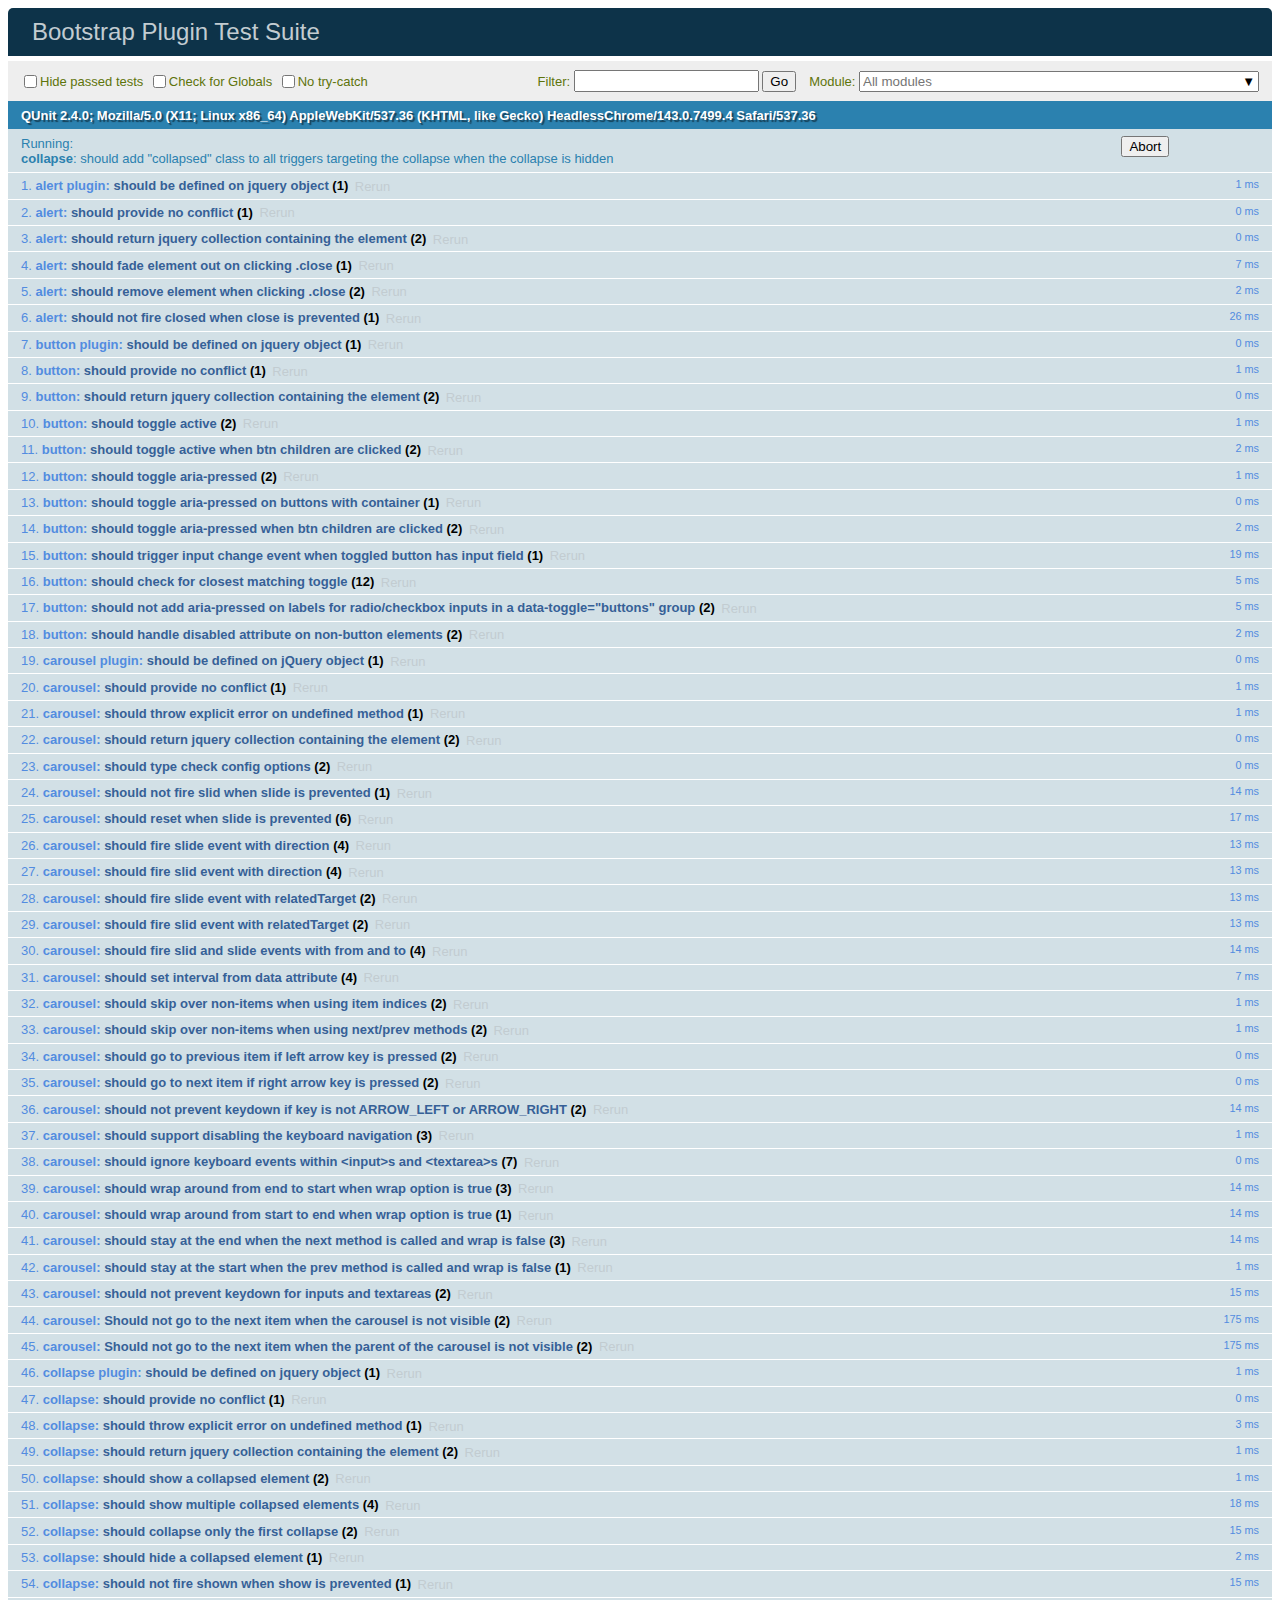
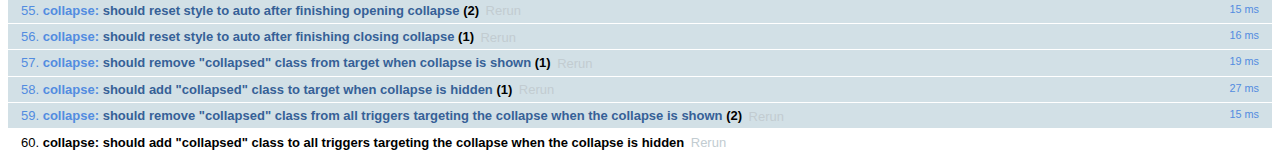
<file: mysite/polls/static/polls/bootstrap-4.0.0-beta.2/js/tests/index.html>
<!doctype html>
<html>
  <head>
    <meta charset="utf-8">
    <meta name="viewport" content="width=device-width, initial-scale=1, shrink-to-fit=no">
    <title>Bootstrap Plugin Test Suite</title>

    <!-- jQuery -->
    <script src="../../assets/js/vendor/jquery-slim.min.js"></script>
    <script src="../../assets/js/vendor/popper.min.js"></script>

    <!-- QUnit -->
    <link rel="stylesheet" href="vendor/qunit.css" media="screen">
    <script src="vendor/qunit.js"></script>

    <script>
      // Disable jQuery event aliases to ensure we don't accidentally use any of them
      [
        'blur',
        'focus',
        'focusin',
        'focusout',
        'resize',
        'scroll',
        'click',
        'dblclick',
        'mousedown',
        'mouseup',
        'mousemove',
        'mouseover',
        'mouseout',
        'mouseenter',
        'mouseleave',
        'change',
        'select',
        'submit',
        'keydown',
        'keypress',
        'keyup',
        'contextmenu'
      ].forEach(function(eventAlias) {
        $.fn[eventAlias] = function() {
          throw new Error('Using the ".' + eventAlias + '()" method is not allowed, so that Bootstrap can be compatible with custom jQuery builds which exclude the "event aliases" module that defines said method. See https://github.com/twbs/bootstrap/blob/master/CONTRIBUTING.md#js')
        }
      })

      // Require assert.expect in each test
      QUnit.config.requireExpects = true

      // See https://github.com/axemclion/grunt-saucelabs#test-result-details-with-qunit
      var log = []
      var testName

      QUnit.done(function(testResults) {
        var tests = []
        for (var i = 0; i < log.length; i++) {
          var details = log[i]
          tests.push({
            name: details.name,
            result: details.result,
            expected: details.expected,
            actual: details.actual,
            source: details.source
          })
        }
        testResults.tests = tests

        window.global_test_results = testResults
      })

      QUnit.testStart(function(testDetails) {
        QUnit.log(function(details) {
          if (!details.result) {
            details.name = testDetails.name
            log.push(details)
          }
        })
      })

      // Cleanup
      QUnit.testDone(function () {
        $('#modal-test, .modal-backdrop').remove()
      })

      // Display fixture on-screen on iOS to avoid false positives
      // See https://github.com/twbs/bootstrap/pull/15955
      if (/iPhone|iPad|iPod/.test(navigator.userAgent)) {
        QUnit.begin(function() {
          $('#qunit-fixture').css({ top: 0, left: 0 })
        })

        QUnit.done(function() {
          $('#qunit-fixture').css({ top: '', left: '' })
        })
      }
    </script>

    <!-- Transpiled Plugins -->
    <script src="../dist/util.js"></script>
    <script src="../dist/alert.js"></script>
    <script src="../dist/button.js"></script>
    <script src="../dist/carousel.js"></script>
    <script src="../dist/collapse.js"></script>
    <script src="../dist/dropdown.js"></script>
    <script src="../dist/modal.js"></script>
    <script src="../dist/scrollspy.js"></script>
    <script src="../dist/tab.js"></script>
    <script src="../dist/tooltip.js"></script>
    <script src="../dist/popover.js"></script>

    <!-- Unit Tests -->
    <script src="unit/alert.js"></script>
    <script src="unit/button.js"></script>
    <script src="unit/carousel.js"></script>
    <script src="unit/collapse.js"></script>
    <script src="unit/dropdown.js"></script>
    <script src="unit/modal.js"></script>
    <script src="unit/scrollspy.js"></script>
    <script src="unit/tab.js"></script>
    <script src="unit/tooltip.js"></script>
    <script src="unit/popover.js"></script>
  </head>
  <body>
    <div id="qunit-container">
      <div id="qunit"></div>
      <div id="qunit-fixture"></div>
    </div>
  </body>
</html>
</file>
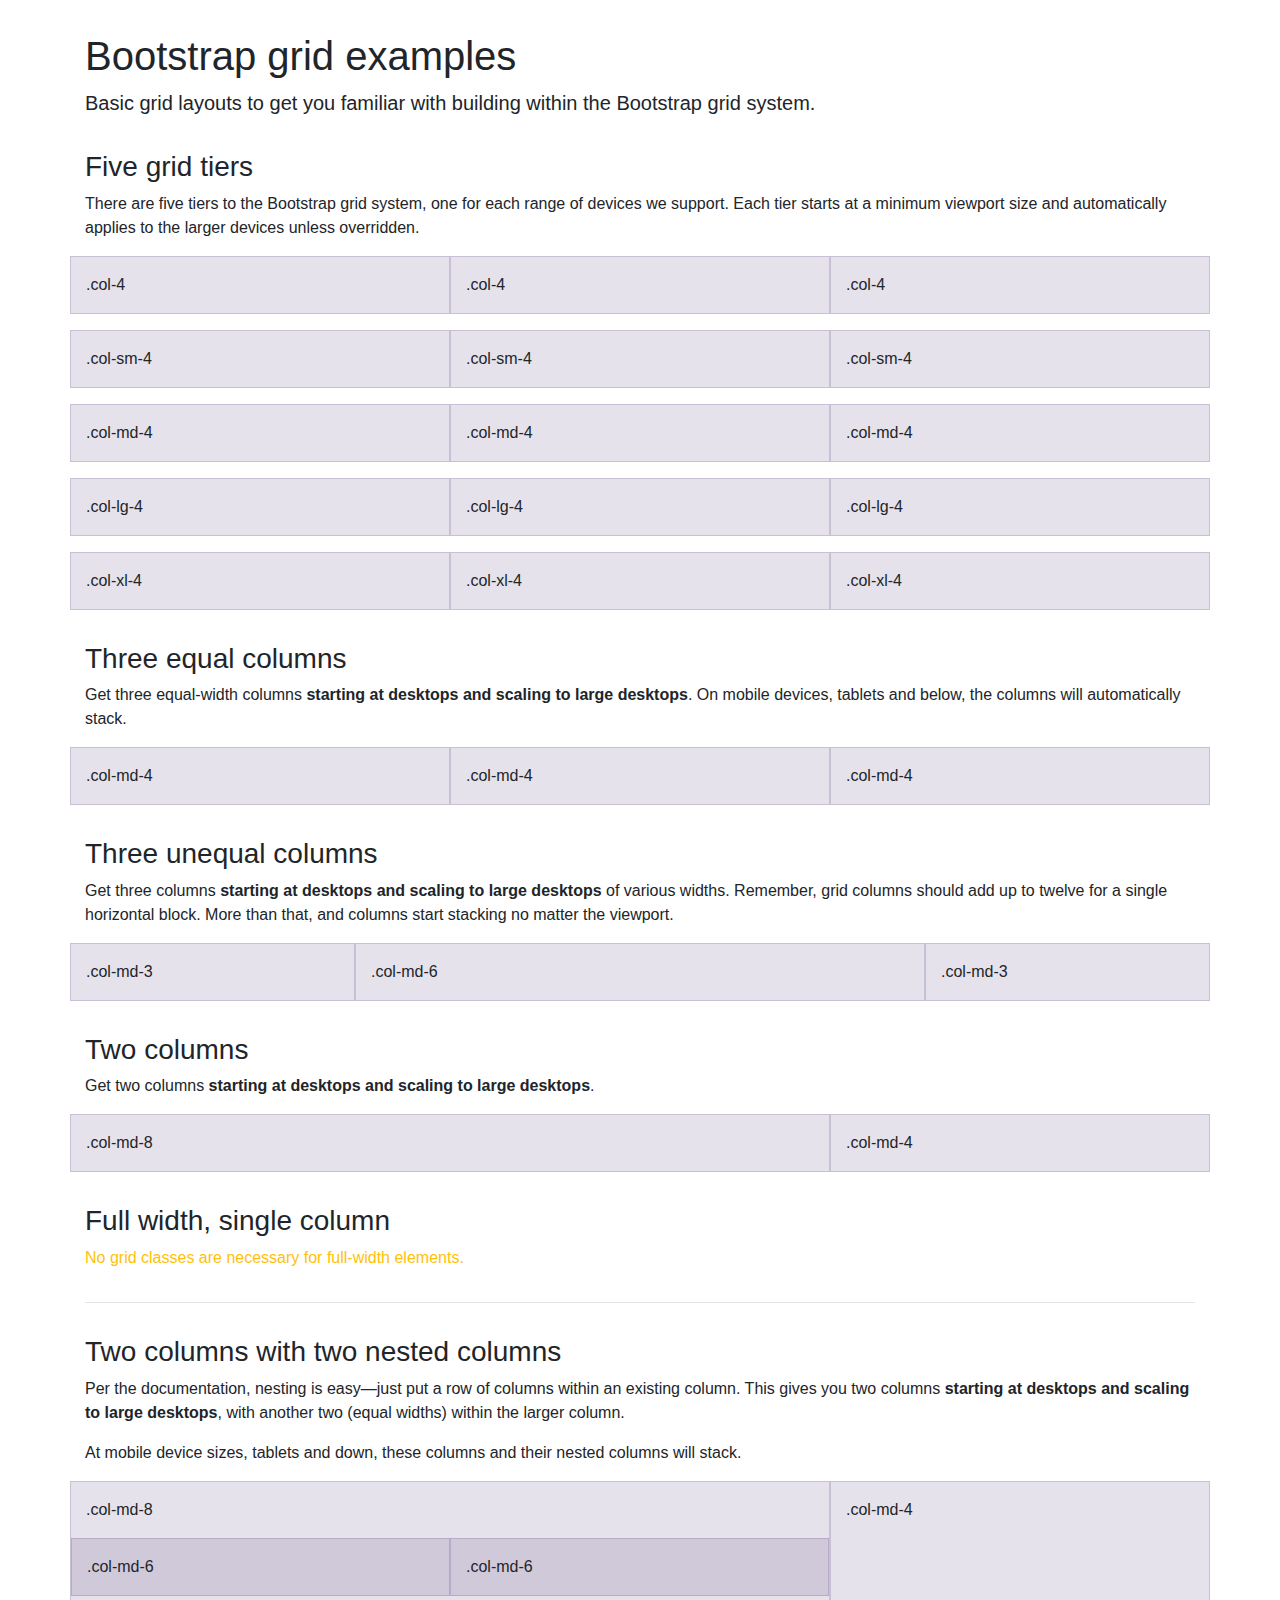
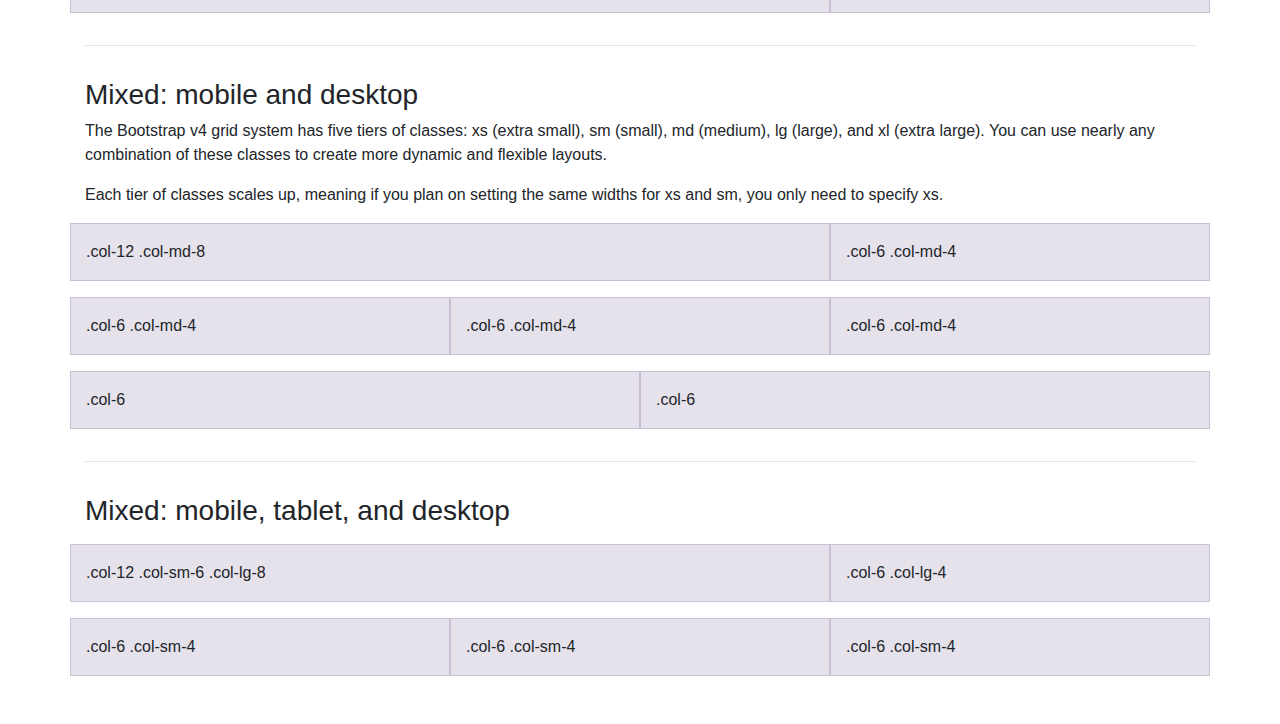
<file: mysite/polls/static/polls/bootstrap-4.0.0-beta.2/docs/4.0/examples/grid/index.html>
<!doctype html>
<html lang="en">
  <head>
    <meta charset="utf-8">
    <meta name="viewport" content="width=device-width, initial-scale=1, shrink-to-fit=no">
    <meta name="description" content="">
    <meta name="author" content="">
    <link rel="icon" href="../../../../favicon.ico">

    <title>Grid Template for Bootstrap</title>

    <!-- Bootstrap core CSS -->
    <link href="../../../../dist/css/bootstrap.min.css" rel="stylesheet">

    <!-- Custom styles for this template -->
    <link href="grid.css" rel="stylesheet">
  </head>

  <body>
    <div class="container">

      <h1>Bootstrap grid examples</h1>
      <p class="lead">Basic grid layouts to get you familiar with building within the Bootstrap grid system.</p>

      <h3>Five grid tiers</h3>
      <p>There are five tiers to the Bootstrap grid system, one for each range of devices we support. Each tier starts at a minimum viewport size and automatically applies to the larger devices unless overridden.</p>

      <div class="row">
        <div class="col-4">.col-4</div>
        <div class="col-4">.col-4</div>
        <div class="col-4">.col-4</div>
      </div>

      <div class="row">
        <div class="col-sm-4">.col-sm-4</div>
        <div class="col-sm-4">.col-sm-4</div>
        <div class="col-sm-4">.col-sm-4</div>
      </div>

      <div class="row">
        <div class="col-md-4">.col-md-4</div>
        <div class="col-md-4">.col-md-4</div>
        <div class="col-md-4">.col-md-4</div>
      </div>

      <div class="row">
        <div class="col-lg-4">.col-lg-4</div>
        <div class="col-lg-4">.col-lg-4</div>
        <div class="col-lg-4">.col-lg-4</div>
      </div>

      <div class="row">
        <div class="col-xl-4">.col-xl-4</div>
        <div class="col-xl-4">.col-xl-4</div>
        <div class="col-xl-4">.col-xl-4</div>
      </div>

      <h3>Three equal columns</h3>
      <p>Get three equal-width columns <strong>starting at desktops and scaling to large desktops</strong>. On mobile devices, tablets and below, the columns will automatically stack.</p>
      <div class="row">
        <div class="col-md-4">.col-md-4</div>
        <div class="col-md-4">.col-md-4</div>
        <div class="col-md-4">.col-md-4</div>
      </div>

      <h3>Three unequal columns</h3>
      <p>Get three columns <strong>starting at desktops and scaling to large desktops</strong> of various widths. Remember, grid columns should add up to twelve for a single horizontal block. More than that, and columns start stacking no matter the viewport.</p>
      <div class="row">
        <div class="col-md-3">.col-md-3</div>
        <div class="col-md-6">.col-md-6</div>
        <div class="col-md-3">.col-md-3</div>
      </div>

      <h3>Two columns</h3>
      <p>Get two columns <strong>starting at desktops and scaling to large desktops</strong>.</p>
      <div class="row">
        <div class="col-md-8">.col-md-8</div>
        <div class="col-md-4">.col-md-4</div>
      </div>

      <h3>Full width, single column</h3>
      <p class="text-warning">No grid classes are necessary for full-width elements.</p>

      <hr>

      <h3>Two columns with two nested columns</h3>
      <p>Per the documentation, nesting is easy—just put a row of columns within an existing column. This gives you two columns <strong>starting at desktops and scaling to large desktops</strong>, with another two (equal widths) within the larger column.</p>
      <p>At mobile device sizes, tablets and down, these columns and their nested columns will stack.</p>
      <div class="row">
        <div class="col-md-8">
          .col-md-8
          <div class="row">
            <div class="col-md-6">.col-md-6</div>
            <div class="col-md-6">.col-md-6</div>
          </div>
        </div>
        <div class="col-md-4">.col-md-4</div>
      </div>

      <hr>

      <h3>Mixed: mobile and desktop</h3>
      <p>The Bootstrap v4 grid system has five tiers of classes: xs (extra small), sm (small), md (medium), lg (large), and xl (extra large). You can use nearly any combination of these classes to create more dynamic and flexible layouts.</p>
      <p>Each tier of classes scales up, meaning if you plan on setting the same widths for xs and sm, you only need to specify xs.</p>
      <div class="row">
        <div class="col-12 col-md-8">.col-12 .col-md-8</div>
        <div class="col-6 col-md-4">.col-6 .col-md-4</div>
      </div>
      <div class="row">
        <div class="col-6 col-md-4">.col-6 .col-md-4</div>
        <div class="col-6 col-md-4">.col-6 .col-md-4</div>
        <div class="col-6 col-md-4">.col-6 .col-md-4</div>
      </div>
      <div class="row">
        <div class="col-6">.col-6</div>
        <div class="col-6">.col-6</div>
      </div>

      <hr>

      <h3>Mixed: mobile, tablet, and desktop</h3>
      <p></p>
      <div class="row">
        <div class="col-12 col-sm-6 col-lg-8">.col-12 .col-sm-6 .col-lg-8</div>
        <div class="col-6 col-lg-4">.col-6 .col-lg-4</div>
      </div>
      <div class="row">
        <div class="col-6 col-sm-4">.col-6 .col-sm-4</div>
        <div class="col-6 col-sm-4">.col-6 .col-sm-4</div>
        <div class="col-6 col-sm-4">.col-6 .col-sm-4</div>
      </div>

    </div> <!-- /container -->
  </body>
</html>
</file>
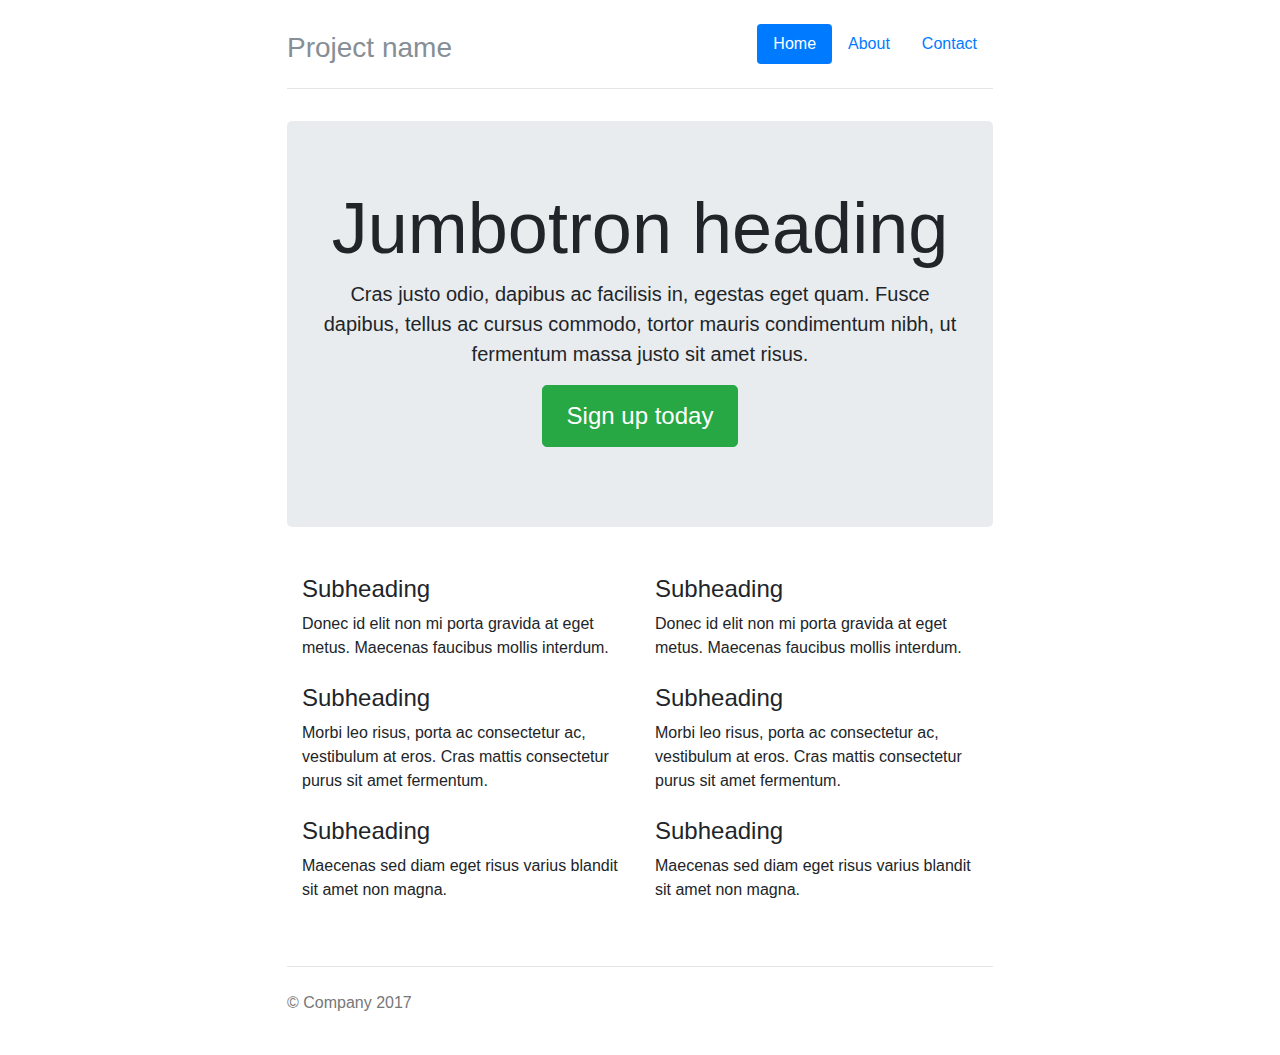
<file: mysite/polls/static/polls/bootstrap-4.0.0-beta.2/docs/4.0/examples/narrow-jumbotron/index.html>
<!doctype html>
<html lang="en">
  <head>
    <meta charset="utf-8">
    <meta name="viewport" content="width=device-width, initial-scale=1, shrink-to-fit=no">
    <meta name="description" content="">
    <meta name="author" content="">
    <link rel="icon" href="../../../../favicon.ico">

    <title>Narrow Jumbotron Template for Bootstrap</title>

    <!-- Bootstrap core CSS -->
    <link href="../../../../dist/css/bootstrap.min.css" rel="stylesheet">

    <!-- Custom styles for this template -->
    <link href="narrow-jumbotron.css" rel="stylesheet">
  </head>

  <body>

    <div class="container">
      <header class="header clearfix">
        <nav>
          <ul class="nav nav-pills float-right">
            <li class="nav-item">
              <a class="nav-link active" href="#">Home <span class="sr-only">(current)</span></a>
            </li>
            <li class="nav-item">
              <a class="nav-link" href="#">About</a>
            </li>
            <li class="nav-item">
              <a class="nav-link" href="#">Contact</a>
            </li>
          </ul>
        </nav>
        <h3 class="text-muted">Project name</h3>
      </header>

      <main role="main">

        <div class="jumbotron">
          <h1 class="display-3">Jumbotron heading</h1>
          <p class="lead">Cras justo odio, dapibus ac facilisis in, egestas eget quam. Fusce dapibus, tellus ac cursus commodo, tortor mauris condimentum nibh, ut fermentum massa justo sit amet risus.</p>
          <p><a class="btn btn-lg btn-success" href="#" role="button">Sign up today</a></p>
        </div>

        <div class="row marketing">
          <div class="col-lg-6">
            <h4>Subheading</h4>
            <p>Donec id elit non mi porta gravida at eget metus. Maecenas faucibus mollis interdum.</p>

            <h4>Subheading</h4>
            <p>Morbi leo risus, porta ac consectetur ac, vestibulum at eros. Cras mattis consectetur purus sit amet fermentum.</p>

            <h4>Subheading</h4>
            <p>Maecenas sed diam eget risus varius blandit sit amet non magna.</p>
          </div>

          <div class="col-lg-6">
            <h4>Subheading</h4>
            <p>Donec id elit non mi porta gravida at eget metus. Maecenas faucibus mollis interdum.</p>

            <h4>Subheading</h4>
            <p>Morbi leo risus, porta ac consectetur ac, vestibulum at eros. Cras mattis consectetur purus sit amet fermentum.</p>

            <h4>Subheading</h4>
            <p>Maecenas sed diam eget risus varius blandit sit amet non magna.</p>
          </div>
        </div>

      </main>

      <footer class="footer">
        <p>&copy; Company 2017</p>
      </footer>

    </div> <!-- /container -->
  </body>
</html>
</file>
<file: mysite/polls/static/polls/bootstrap-4.0.0-beta.2/docs/4.0/examples/grid/grid.css>
body {
  padding-top: 2rem;
  padding-bottom: 2rem;
}

h3 {
  margin-top: 2rem;
}

.row {
  margin-bottom: 1rem;
}
.row .row {
  margin-top: 1rem;
  margin-bottom: 0;
}
[class*="col-"] {
  padding-top: 1rem;
  padding-bottom: 1rem;
  background-color: rgba(86,61,124,.15);
  border: 1px solid rgba(86,61,124,.2);
}

hr {
  margin-top: 2rem;
  margin-bottom: 2rem;
}
</file>
<file: mysite/polls/static/polls/bootstrap-4.0.0-beta.2/docs/4.0/examples/narrow-jumbotron/narrow-jumbotron.css>
/* Space out content a bit */
body {
  padding-top: 1.5rem;
  padding-bottom: 1.5rem;
}

/* Everything but the jumbotron gets side spacing for mobile first views */
.header,
.marketing,
.footer {
  padding-right: 1rem;
  padding-left: 1rem;
}

/* Custom page header */
.header {
  padding-bottom: 1rem;
  border-bottom: .05rem solid #e5e5e5;
}

/* Make the masthead heading the same height as the navigation */
.header h3 {
  margin-top: 0;
  margin-bottom: 0;
  line-height: 3rem;
}

/* Custom page footer */
.footer {
  padding-top: 1.5rem;
  color: #777;
  border-top: .05rem solid #e5e5e5;
}

/* Customize container */
@media (min-width: 48em) {
  .container {
    max-width: 46rem;
  }
}
.container-narrow > hr {
  margin: 2rem 0;
}

/* Main marketing message and sign up button */
.jumbotron {
  text-align: center;
  border-bottom: .05rem solid #e5e5e5;
}
.jumbotron .btn {
  padding: .75rem 1.5rem;
  font-size: 1.5rem;
}

/* Supporting marketing content */
.marketing {
  margin: 3rem 0;
}
.marketing p + h4 {
  margin-top: 1.5rem;
}

/* Responsive: Portrait tablets and up */
@media screen and (min-width: 48em) {
  /* Remove the padding we set earlier */
  .header,
  .marketing,
  .footer {
    padding-right: 0;
    padding-left: 0;
  }

  /* Space out the masthead */
  .header {
    margin-bottom: 2rem;
  }

  /* Remove the bottom border on the jumbotron for visual effect */
  .jumbotron {
    border-bottom: 0;
  }
}
</file>
<file: mysite/polls/static/polls/bootstrap-4.0.0-beta.2/js/tests/vendor/qunit.css>
/*!
 * QUnit 2.4.0
 * https://qunitjs.com/
 *
 * Copyright jQuery Foundation and other contributors
 * Released under the MIT license
 * https://jquery.org/license
 *
 * Date: 2017-07-08T15:20Z
 */

/** Font Family and Sizes */

#qunit-tests, #qunit-header, #qunit-banner, #qunit-testrunner-toolbar, #qunit-filteredTest, #qunit-userAgent, #qunit-testresult {
	font-family: "Helvetica Neue Light", "HelveticaNeue-Light", "Helvetica Neue", Calibri, Helvetica, Arial, sans-serif;
}

#qunit-testrunner-toolbar, #qunit-filteredTest, #qunit-userAgent, #qunit-testresult, #qunit-tests li { font-size: small; }
#qunit-tests { font-size: smaller; }


/** Resets */

#qunit-tests, #qunit-header, #qunit-banner, #qunit-filteredTest, #qunit-userAgent, #qunit-testresult, #qunit-modulefilter {
	margin: 0;
	padding: 0;
}


/** Header (excluding toolbar) */

#qunit-header {
	padding: 0.5em 0 0.5em 1em;

	color: #8699A4;
	background-color: #0D3349;

	font-size: 1.5em;
	line-height: 1em;
	font-weight: 400;

	border-radius: 5px 5px 0 0;
}

#qunit-header a {
	text-decoration: none;
	color: #C2CCD1;
}

#qunit-header a:hover,
#qunit-header a:focus {
	color: #FFF;
}

#qunit-banner {
	height: 5px;
}

#qunit-filteredTest {
	padding: 0.5em 1em 0.5em 1em;
	color: #366097;
	background-color: #F4FF77;
}

#qunit-userAgent {
	padding: 0.5em 1em 0.5em 1em;
	color: #FFF;
	background-color: #2B81AF;
	text-shadow: rgba(0, 0, 0, 0.5) 2px 2px 1px;
}


/** Toolbar */

#qunit-testrunner-toolbar {
	padding: 0.5em 1em 0.5em 1em;
	color: #5E740B;
	background-color: #EEE;
}

#qunit-testrunner-toolbar .clearfix {
	height: 0;
	clear: both;
}

#qunit-testrunner-toolbar label {
	display: inline-block;
}

#qunit-testrunner-toolbar input[type=checkbox],
#qunit-testrunner-toolbar input[type=radio] {
	margin: 3px;
	vertical-align: -2px;
}

#qunit-testrunner-toolbar input[type=text] {
	box-sizing: border-box;
	height: 1.6em;
}

.qunit-url-config,
.qunit-filter,
#qunit-modulefilter {
	display: inline-block;
	line-height: 2.1em;
}

.qunit-filter,
#qunit-modulefilter {
	float: right;
	position: relative;
	margin-left: 1em;
}

.qunit-url-config label {
	margin-right: 0.5em;
}

#qunit-modulefilter-search {
	box-sizing: border-box;
	width: 400px;
}

#qunit-modulefilter-search-container:after {
	position: absolute;
	right: 0.3em;
	content: "\25bc";
	color: black;
}

#qunit-modulefilter-dropdown {
	/* align with #qunit-modulefilter-search */
	box-sizing: border-box;
	width: 400px;
	position: absolute;
	right: 0;
	top: 50%;
	margin-top: 0.8em;

	border: 1px solid #D3D3D3;
	border-top: none;
	border-radius: 0 0 .25em .25em;
	color: #000;
	background-color: #F5F5F5;
	z-index: 99;
}

#qunit-modulefilter-dropdown a {
	color: inherit;
	text-decoration: none;
}

#qunit-modulefilter-dropdown .clickable.checked {
	font-weight: bold;
	color: #000;
	background-color: #D2E0E6;
}

#qunit-modulefilter-dropdown .clickable:hover {
	color: #FFF;
	background-color: #0D3349;
}

#qunit-modulefilter-actions {
	display: block;
	overflow: auto;

	/* align with #qunit-modulefilter-dropdown-list */
	font: smaller/1.5em sans-serif;
}

#qunit-modulefilter-dropdown #qunit-modulefilter-actions > * {
	box-sizing: border-box;
	max-height: 2.8em;
	display: block;
	padding: 0.4em;
}

#qunit-modulefilter-dropdown #qunit-modulefilter-actions > button {
	float: right;
	font: inherit;
}

#qunit-modulefilter-dropdown #qunit-modulefilter-actions > :last-child {
	/* insert padding to align with checkbox margins */
	padding-left: 3px;
}

#qunit-modulefilter-dropdown-list {
	max-height: 200px;
	overflow-y: auto;
	margin: 0;
	border-top: 2px groove threedhighlight;
	padding: 0.4em 0 0;
	font: smaller/1.5em sans-serif;
}

#qunit-modulefilter-dropdown-list li {
	white-space: nowrap;
	overflow: hidden;
	text-overflow: ellipsis;
}

#qunit-modulefilter-dropdown-list .clickable {
	display: block;
	padding-left: 0.15em;
}


/** Tests: Pass/Fail */

#qunit-tests {
	list-style-position: inside;
}

#qunit-tests li {
	padding: 0.4em 1em 0.4em 1em;
	border-bottom: 1px solid #FFF;
	list-style-position: inside;
}

#qunit-tests > li {
	display: none;
}

#qunit-tests li.running,
#qunit-tests li.pass,
#qunit-tests li.fail,
#qunit-tests li.skipped,
#qunit-tests li.aborted {
	display: list-item;
}

#qunit-tests.hidepass {
	position: relative;
}

#qunit-tests.hidepass li.running,
#qunit-tests.hidepass li.pass:not(.todo) {
	visibility: hidden;
	position: absolute;
	width:   0;
	height:  0;
	padding: 0;
	border:  0;
	margin:  0;
}

#qunit-tests li strong {
	cursor: pointer;
}

#qunit-tests li.skipped strong {
	cursor: default;
}

#qunit-tests li a {
	padding: 0.5em;
	color: #C2CCD1;
	text-decoration: none;
}

#qunit-tests li p a {
	padding: 0.25em;
	color: #6B6464;
}
#qunit-tests li a:hover,
#qunit-tests li a:focus {
	color: #000;
}

#qunit-tests li .runtime {
	float: right;
	font-size: smaller;
}

.qunit-assert-list {
	margin-top: 0.5em;
	padding: 0.5em;

	background-color: #FFF;

	border-radius: 5px;
}

.qunit-source {
	margin: 0.6em 0 0.3em;
}

.qunit-collapsed {
	display: none;
}

#qunit-tests table {
	border-collapse: collapse;
	margin-top: 0.2em;
}

#qunit-tests th {
	text-align: right;
	vertical-align: top;
	padding: 0 0.5em 0 0;
}

#qunit-tests td {
	vertical-align: top;
}

#qunit-tests pre {
	margin: 0;
	white-space: pre-wrap;
	word-wrap: break-word;
}

#qunit-tests del {
	color: #374E0C;
	background-color: #E0F2BE;
	text-decoration: none;
}

#qunit-tests ins {
	color: #500;
	background-color: #FFCACA;
	text-decoration: none;
}

/*** Test Counts */

#qunit-tests b.counts                       { color: #000; }
#qunit-tests b.passed                       { color: #5E740B; }
#qunit-tests b.failed                       { color: #710909; }

#qunit-tests li li {
	padding: 5px;
	background-color: #FFF;
	border-bottom: none;
	list-style-position: inside;
}

/*** Passing Styles */

#qunit-tests li li.pass {
	color: #3C510C;
	background-color: #FFF;
	border-left: 10px solid #C6E746;
}

#qunit-tests .pass                          { color: #528CE0; background-color: #D2E0E6; }
#qunit-tests .pass .test-name               { color: #366097; }

#qunit-tests .pass .test-actual,
#qunit-tests .pass .test-expected           { color: #999; }

#qunit-banner.qunit-pass                    { background-color: #C6E746; }

/*** Failing Styles */

#qunit-tests li li.fail {
	color: #710909;
	background-color: #FFF;
	border-left: 10px solid #EE5757;
	white-space: pre;
}

#qunit-tests > li:last-child {
	border-radius: 0 0 5px 5px;
}

#qunit-tests .fail                          { color: #000; background-color: #EE5757; }
#qunit-tests .fail .test-name,
#qunit-tests .fail .module-name             { color: #000; }

#qunit-tests .fail .test-actual             { color: #EE5757; }
#qunit-tests .fail .test-expected           { color: #008000; }

#qunit-banner.qunit-fail                    { background-color: #EE5757; }


/*** Aborted tests */
#qunit-tests .aborted { color: #000; background-color: orange; }
/*** Skipped tests */

#qunit-tests .skipped {
	background-color: #EBECE9;
}

#qunit-tests .qunit-todo-label,
#qunit-tests .qunit-skipped-label {
	background-color: #F4FF77;
	display: inline-block;
	font-style: normal;
	color: #366097;
	line-height: 1.8em;
	padding: 0 0.5em;
	margin: -0.4em 0.4em -0.4em 0;
}

#qunit-tests .qunit-todo-label {
	background-color: #EEE;
}

/** Result */

#qunit-testresult {
	color: #2B81AF;
	background-color: #D2E0E6;

	border-bottom: 1px solid #FFF;
}
#qunit-testresult .clearfix {
	height: 0;
	clear: both;
}
#qunit-testresult .module-name {
	font-weight: 700;
}
#qunit-testresult-display {
	padding: 0.5em 1em 0.5em 1em;
	width: 85%;
	float:left;
}
#qunit-testresult-controls {
	padding: 0.5em 1em 0.5em 1em;
  width: 10%;
	float:left;
}

/** Fixture */

#qunit-fixture {
	position: absolute;
	top: -10000px;
	left: -10000px;
	width: 1000px;
	height: 1000px;
}
</file>
